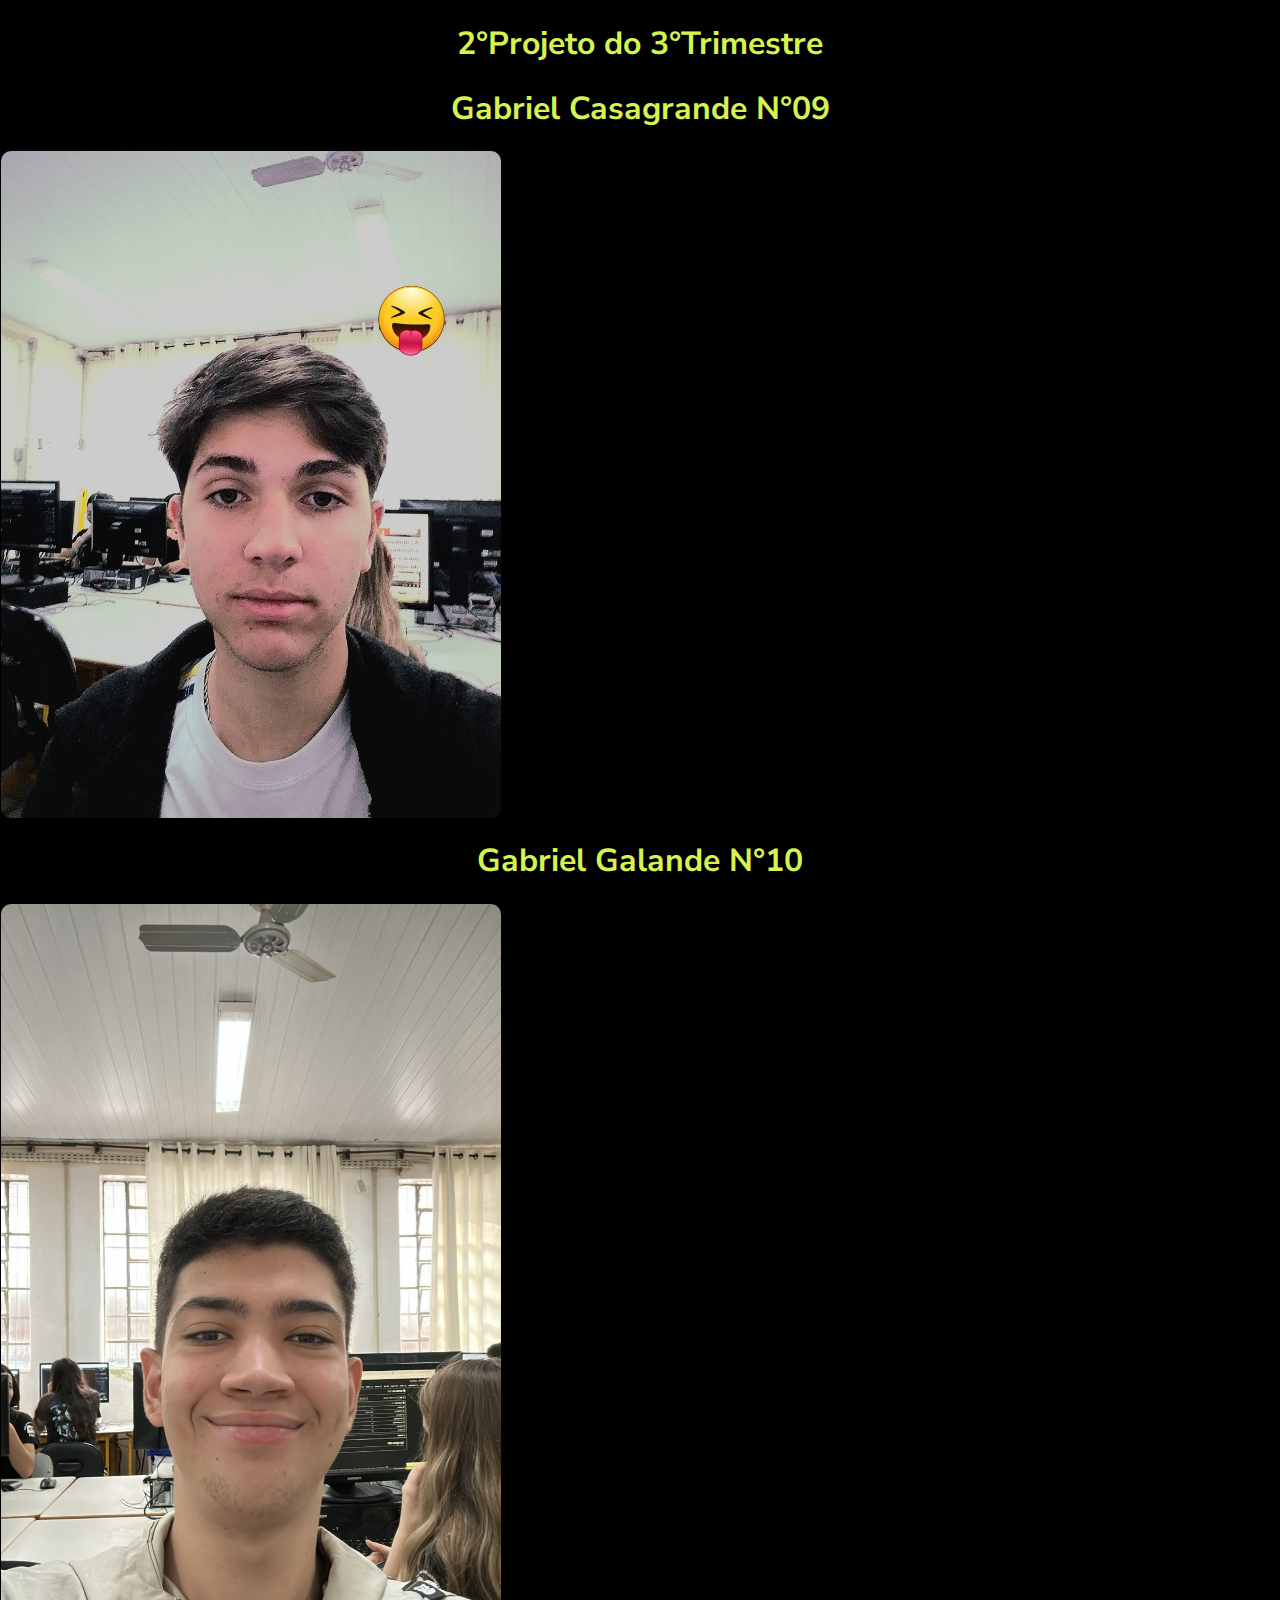
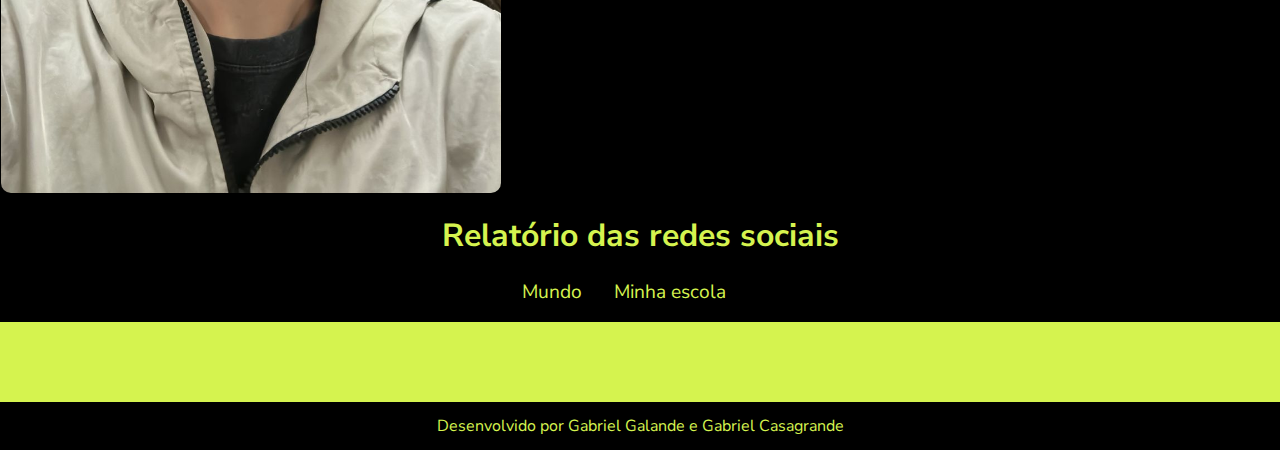
<file: minha-escola.html>
<!DOCTYPE html>
<html lang="pt-br">
<head>
    <meta charset="UTF-8">
    <meta name="viewport" content="width=device-width, initial-scale=1.0">
    <title>Redes Sociais - Minha escola</title>
    <link rel="stylesheet" href="style.css">
    <script src="https://cdn.plot.ly/plotly-2.27.0.min.js" charset="utf-8"></script>
</head>
<body>
    <header>
        <h1>2°Projeto do 3°Trimestre</h1>
        <h1>Gabriel Casagrande N°09</h1>
        <img src="casa.jpeg" alt="foto do casagrande">
        <h1>Gabriel Galande N°10</h1>
        <img src="galas.jpeg" alt="foto do galande">
        <h1>Relatório das redes sociais</h1>
        <nav>
            <a href="index.html">Mundo</a>
            <a href="minha-escola.html">Minha escola</a>
        </nav>
    </header>
    <main class="graficos-section">
        <section id="graficos-container" class="graficos-container">
            <!-- crie os gráficos/texto aqui -->
        </section>
    </main>
    <footer>
        <p>Desenvolvido por Gabriel Galande e Gabriel Casagrande</p>
    </footer>
    <script type="module" src="graficos/common.js"></script>
    <script type="module" src="graficos/redesSociaisMinhaEscola.js"></script>
</body>
</html>
</file>
<file: style.css>
@import url('https://fonts.googleapis.com/css2?family=Nunito+Sans:ital,opsz,wght@0,6..12,200..1000;1,6..12,200..1000&display=swap');

:root {
    --bg-color: #d5f34f;
    --primary-color: #000000;
    --secondary-color: #32da57;
    --font: "Nunito Sans", sans-serif;
}

body {
    background-color: var(--bg-color);
    color: var(--primary-color);
    font-family: var(--font);
    height: 100vh;
    margin: 0;
}

header {
    background-color: var(--primary-color);
    text-align: center;
    padding: 1px;
}

h1 {
    font-size: 2rem;
    color: var(--bg-color);
    font-weight: 700;
}

img {
    width: 500px;
    height: auto;
    display: block;
    margin: center;
    border-radius: 10px
}

nav {
    display: flex;
    justify-content: center;
    font-weight: 400;
}

nav a {
    text-decoration: none;
    color: var(--bg-color);
    margin: 0 2rem 1rem 0rem;
    font-size: 1.2rem;
}

nav a:hover {
    text-decoration: underline;
    transform: scale(0.90);
    transition: transform 0.1s;
}

.grafico {
    margin-top: 3rem;
}

.graficos-container {
    margin: 5rem;
}

.graficos-container__texto {
    font-size: 1.3rem;
    text-align: center;
    padding: 2rem;
    border: var(--secondary-color) solid 2px;
}

span {
    font-weight: bold;
    color: var(--secondary-color);
}

footer {
    display: flex;
    align-items: center;
    justify-content: center;
    background-color: var(--primary-color);
    color: var(--bg-color);
    width: 100%;
    height: 3rem;
    margin-top: 2rem;
}
</file>
